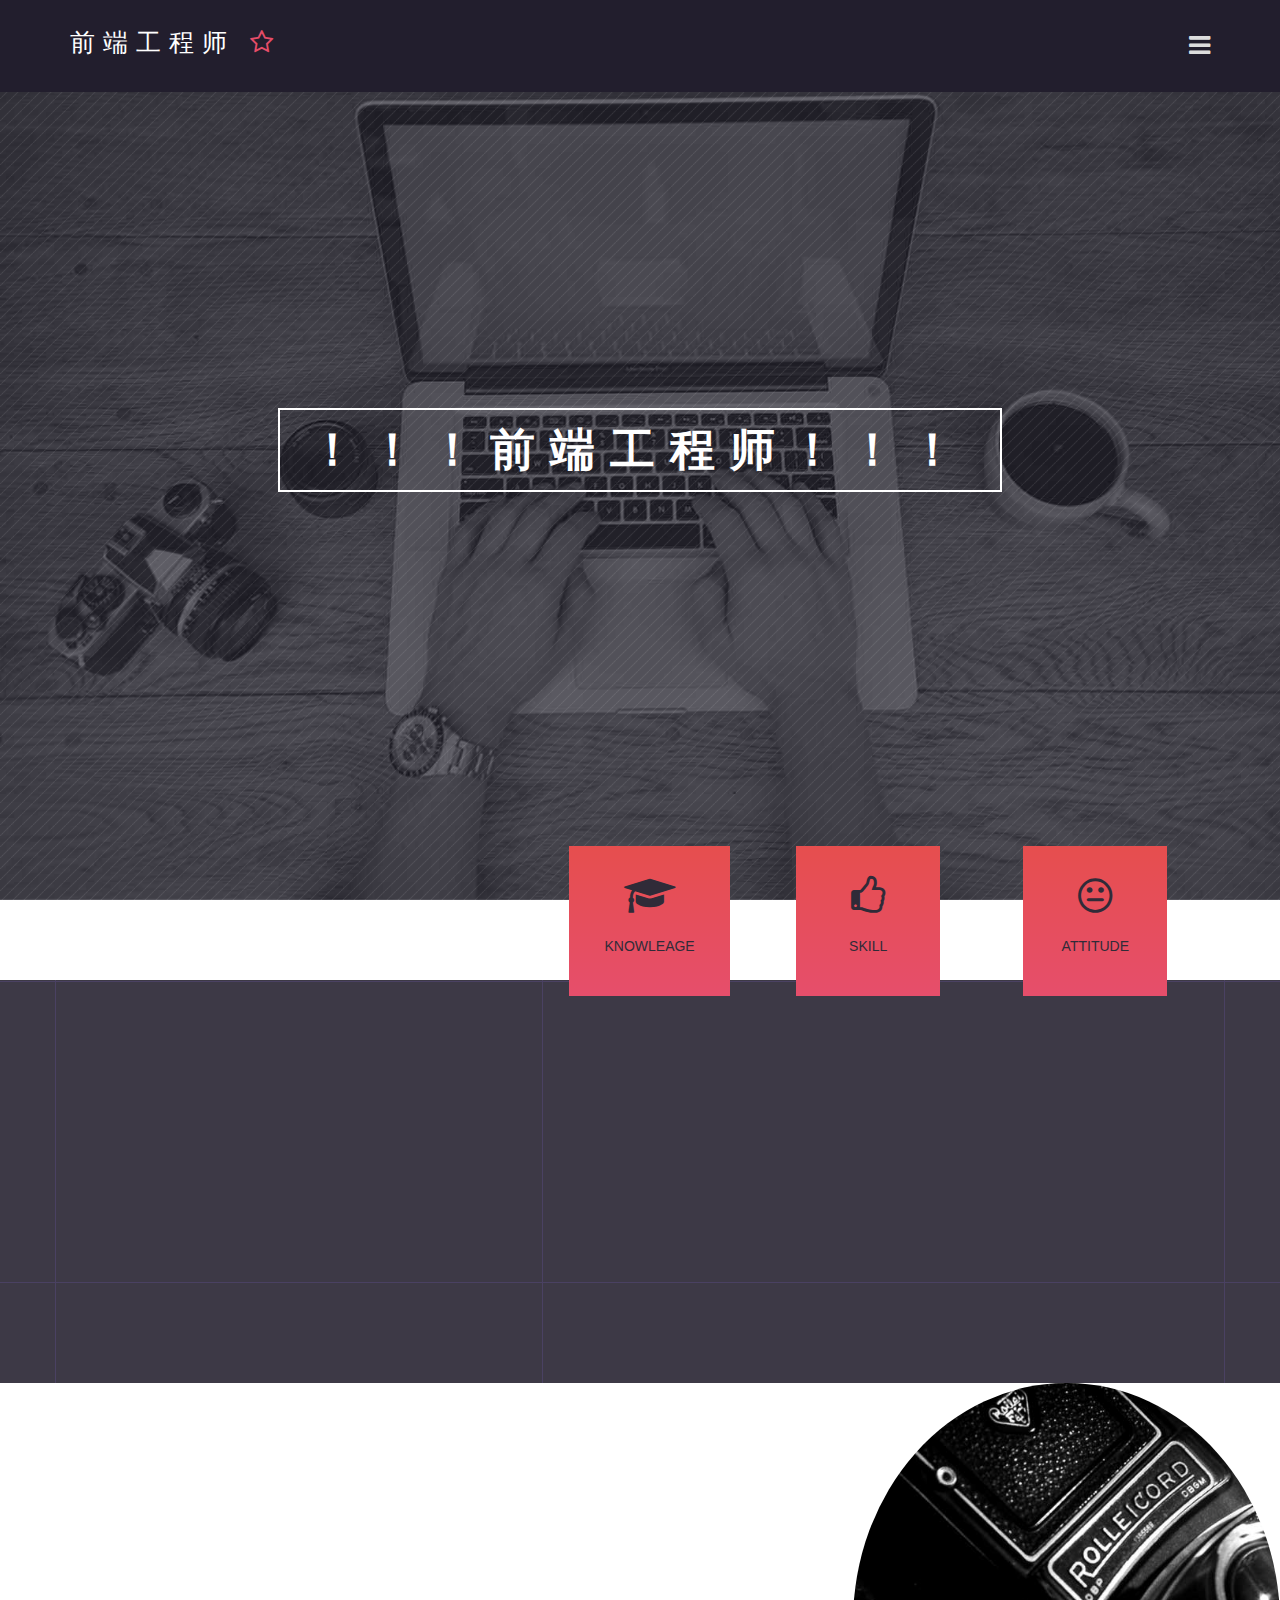
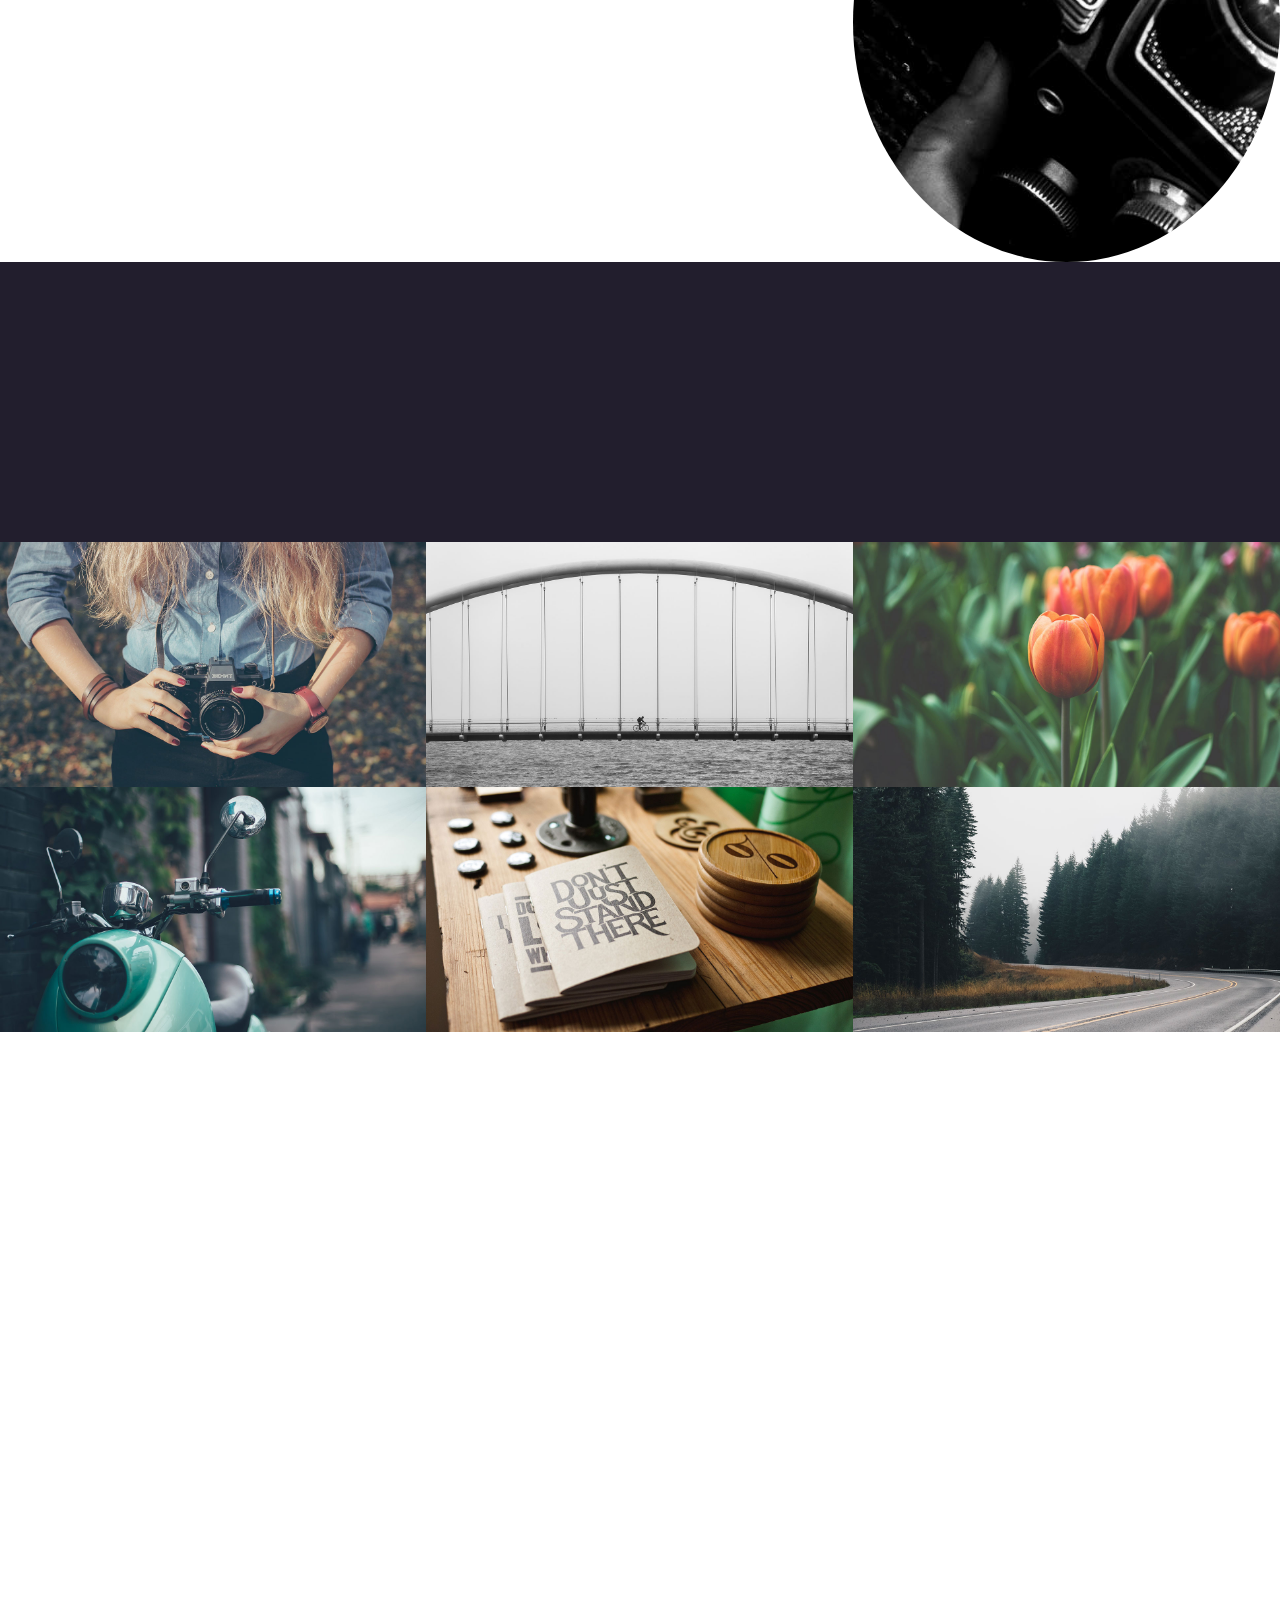
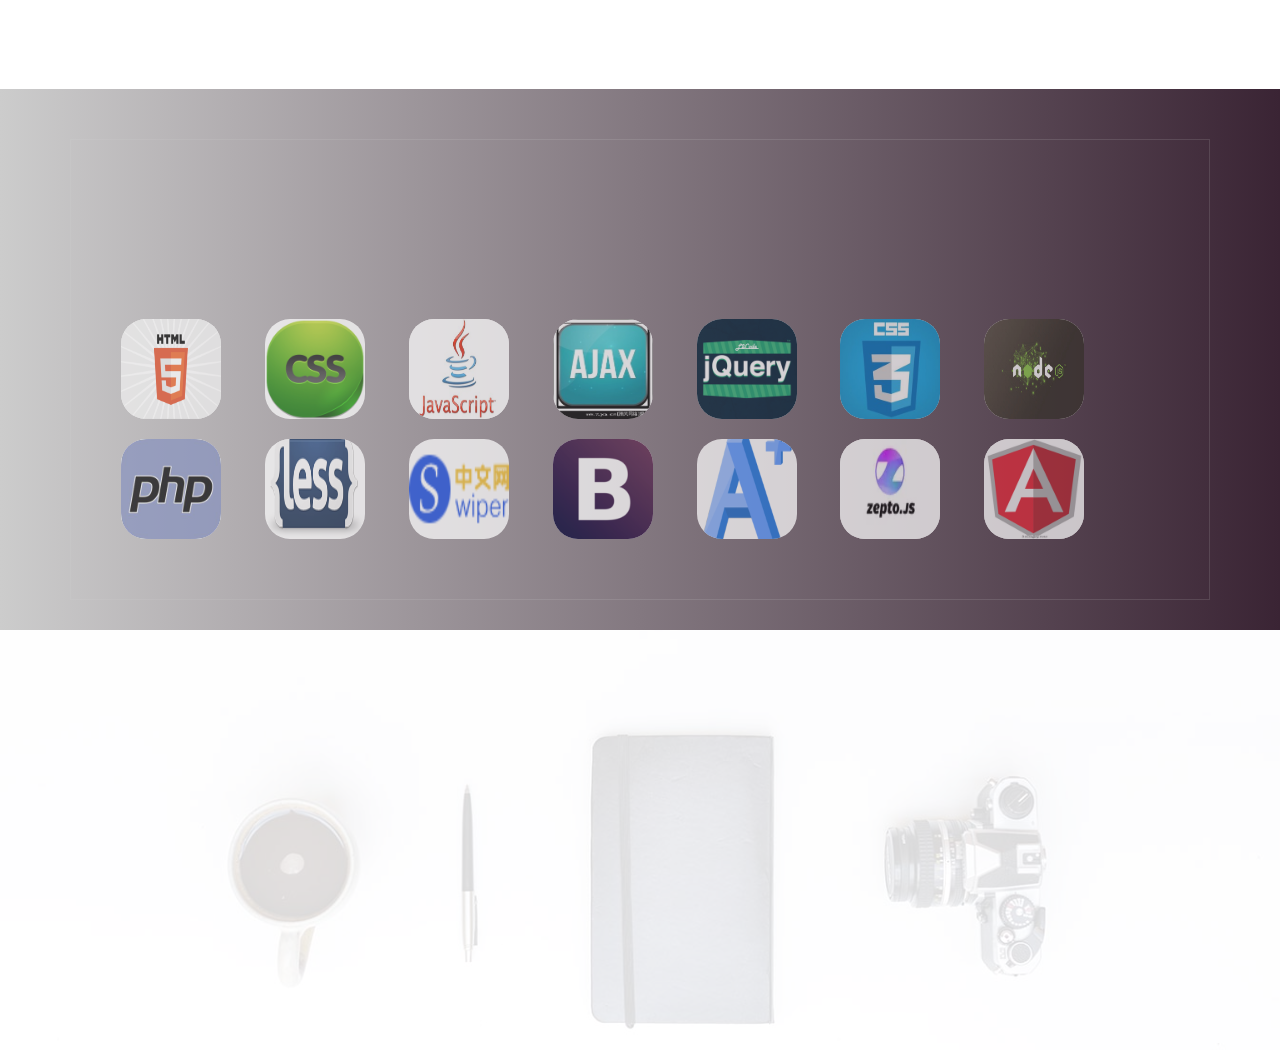
<file: index.html>
<!DOCTYPE html>
<html lang="en">
  <head>
    <meta charset="utf-8">
    <meta http-equiv="X-UA-Compatible" content="IE=edge">
    <meta name="viewport" content="width=device-width, initial-scale=1">
    <link rel="shortcut icon" href="images/star.png" type="favicon/ico" />

    <title>个人网站</title>

    <link rel="stylesheet" href="css/bootstrap.min.css">
    <link rel="stylesheet" href="css/font-awesome.min.css">
    <link rel="stylesheet" href="css/owl.carousel.css">
    <link rel="stylesheet" href="css/owl.theme.css">
    <link rel="stylesheet" href="css/animate.css">
    <link rel="stylesheet" href="nivo-lightbox/nivo-lightbox.css">
    <link rel="stylesheet" href="nivo-lightbox/nivo-lightbox-theme.css">
    <link rel="stylesheet" href="css/main.css">

  </head>
  <body>

    <!--== 4. Header ==-->

        <section class="header" id="header">
            <div class="navigationbar  navbar-fixed-top">
                <div class="container">
                    <a href="#" class="logo">
                       前端工程师 <i class="fa fa-star-o star"></i>
                    </a>
                    <i class="fa fa-bars pull-right" id="iconhideshow"></i>
                    <ul class="nav hide nav-pills pull-right">
                      <li role="presentation"><a href="#header">Home</a></li>
                      <li role="presentation"><a href="#service">TaLent</a></li>
                      <li role="presentation"><a href="#about">About</a></li>
                      <li role="presentation"><a href="#works">My Works</a></li>
                      <li role="presentation"><a href="#meet">Work Experienxe</a></li>
                      <li role="presentation"><a href="#testimonial">My skill</a></li>
                      <li role="presentation"><a href="#contact">Contact Us</a></li>
                    </ul>
                </div> <!-- /.container -->
            </div> <!-- /.navigation-bar -->
            <div class="header-description text-center">
                <div class="header-content wow bounce animated">
                    <h1 class="heading">！！！前端工程师！！！</h1>
                    <p class="heading-subtitle">
                    </p>
                </div> <!-- /.header-content -->

                <div class="wow zoomIn button-down" data-wow-duration="1s" data-wow-offset="100">
                  <div class="wow tada" data-wow-delay="1s" data-wow-duration="1s">
                    <div class="wow rubberBand" data-wow-delay="2000ms" data-wow-duration="1s">
                      <div class="wow pulse" data-wow-delay="300ms" data-wow-iteration="infinite" data-wow-duration="2s">
                        <!--<a href="#service" title="Go down">-->
                          <!--<img src="images/button_downr.png" alt="MaterialUp" class="center">-->
                        <!--</a>-->
                      </div>
                    </div>
                  </div>
                </div>
            </div> <!-- /.header-description -->
        </section> <!-- /#header -->

    <!--== 5. Our Service ==-->

        <section class="service" id="service">
            <div class="wrapper">
                <div class="container">
                    <h2 class="section-title wow bounceInRight animated custom-white"></h2>
                </div> <!-- /.container -->
                <div class="container-fluid">
                    <div class="row">
                        <div class="service-content">
                            <div class="container-fluid border-3">
                                <div class="container border-2">
                                    <div class="row">
                                        <div class="col-sm-5 border-1">
                                            <!--<h4 class="subtitle custom-purple wow bounceInLeft center animated">怎么样才算是人才呢？</h4>-->
                                        </div>
                                        <div class="col-sm-7"></div>
                                    </div> <!-- /.row -->
                                </div> <!-- /.container -->
                            </div> <!-- /.container-fluid -->
                            <div class="container border-2">
                                <div class="row .service-table">
                                    <div class="col-sm-5 border-1 custom-purple .service-table-cell">
                                        <p class="service-main-content wow pulse animated">
                                            &nbsp&nbsp&nbsp&nbsp&nbsp&nbsp&nbsp&nbsp知识、技巧、态度是影响工作进行的三个重要因素，其中态度尤其扮演着带动的角色。知识解决的是“是什么”的问题，而技能则是“怎么干”的问题，态度则是“愿意干”的问题。
                                        </p>
                                        <p class="service-main-content wow pulse animated">
                                            &nbsp&nbsp&nbsp&nbsp&nbsp&nbsp&nbsp&nbsp知识+技巧=能力，但这只是专业技能层面上的能力，另我一种能力就是态度能力了。它影响和决定着另外两种能力的发挥和优秀与否。
                                        </p>
                                    </div>
                                    <div class="col-sm-7 .service-table-cell">
                                        <div class="row">
                                            <div class="col-sm-4 text-center">
                                                <a href="#">
                                                    <div class="add wow bounceInRight animated" data-wow-delay=".6s">
                                                        <i class="fa  fa-graduation-cap"></i>
                                                        <p>
                                                            KNOWLEAGE
                                                        </p>
                                                    </div>
                                                </a>
                                                <div class="demo">
                                                    <div class="demo-4 wow flip animated" data-percent="60"></div>
                                                </div>
                                                <p class="custom-red text-center">
                                                    <!--60<br>Completed-->
                                                </p>
                                            </div> <!-- /.col-sm-4 -->
                                            <div class="col-sm-4 text-center">
                                                <a href="#">
                                                    <div class="add wow bounceInRight animated" data-wow-delay="0.4s">
                                                        <i class="fa  fa-thumbs-o-up"></i>
                                                        <p>
                                                            SKILL
                                                        </p>
                                                    </div>
                                                </a>
                                                <div class="demo">
                                                    <div class="demo-4 wow flip animated" data-percent="20"></div>
                                                </div>
                                                <p class="custom-red text-center">

                                                </p>
                                            </div> <!-- /.col-sm-4 -->
                                            <div class="col-sm-4 text-center">
                                                <a href="#">
                                                    <div class="add wow bounceInRight animated" data-wow-delay="0.2s">
                                                        <i class="fa  fa-meh-o"></i>
                                                        <p>
                                                            ATTITUDE
                                                        </p>
                                                    </div>
                                                </a>
                                                <div class="demo">
                                                    <div class="demo-4 wow flip animated" data-percent="20"></div>
                                                </div>
                                                <p class="custom-red text-center">
                                                    <!--20<br>Completed-->
                                                </p>
                                            </div> <!-- /.col-sm-4 -->
                                        </div> <!-- /.row -->
                                    </div> <!-- /.col-sm-7 -->
                                </div> <!-- /.row -->
                            </div> <!-- /.container -->
                            <div class="container-fluid border-4">
                                <div class="container border-2">
                                    <div class="row">
                                        <div class="col-sm-5 border-1 empty"></div>
                                        <div class="col-sm-7 empty"></div>
                                    </div> <!-- /.row -->
                                </div> <!-- /.container -->
                            </div> <!-- /.container-fluid -->
                        </div> <!-- /.service-content -->
                    </div> <!-- /.row -->
                </div> <!-- /.container-fluid -->
            </div> <!-- /.wrapper -->
        </section> <!-- /#service -->
    
    <!--== 6. About Us ==-->
    
        <section id="about" class="about">
            <div class="container-fluid">
                <div class="row">
                    <div class="about-table">
                         <div class="col-md-8 col-sm-12 about-table-cell">
                            <div class="about-content">
                                <div class="wrapper">
                                    <h2 class="section-title wow bounceInRight animated">about us</h2>
                                    <p class="section-paragraph wow pulse animated">
                                       姓名:赵泽丽<br/>
                                        性别:女<br/>
                                        年龄:23岁<br/>
                                        电话:18306872318<br/>
                                        职位:前端工程师<br/>
                                        邮箱:zhaozeli123@163.com<br/>
                                        目前状况:离职，可随时上岗<br/>
                                        学历:本科<br/>
                                        现住地:西安
                                    </p> <!-- /.section-paragraph -->
                                </div> <!-- /.wrapper --> 
                            </div> <!-- /.about-content -->
                        </div>
                        <div class="col-md-4 col-sm-12 about-table-cell" style="background:url(images/part_3_bg3.jpg) no-repeat center center/cover;border-radius: 50%">
                        </div>
                    </div> <!-- /.about-table -->
                </div> <!-- /.row -->
            </div> <!-- /.container-fluid -->
        </section> <!-- /#about -->
    
    <!--== 7. Our Works ==-->

        <section id="works" class="works">
            <div class="wrapper">
                <div class="container">
                <h2 class="section-title wow bounceInRight animated custom-white">my works</h2>
                    <div id="filters" class="button-group">
                        <button class="filters-button wow bounceInLeft animated _active" data-wow-delay="0.0s" data-filter="*">all</button>
                        <button class="filters-button wow bounceInLeft animated" data-wow-delay="0.1s" data-filter=".applications">PC</button>
                        <button class="filters-button wow bounceInLeft animated" data-wow-delay="0.2s" data-filter=".illustration">移动端</button>
                        <button class="filters-button wow bounceInLeft animated" data-wow-delay="0.3s" data-filter=".logo">响应式</button>
                        <button class="filters-button wow bounceInLeft animated" data-wow-delay="0.4s" data-filter=".music">游戏</button>
                        <button class="filters-button wow bounceInLeft animated" data-wow-delay="0.5s" data-filter=".print">APP</button>
                        <button class="filters-button wow bounceInLeft animated" data-wow-delay="0.6s" data-filter=".web">其它</button>
                    </div>
                </div> <!-- /.container -->
                <div id="works_container">
                    <div class="works-single-item applications illustration web">
                        <img class="works-item" src="images/1.jpg">
                        <div class="works-single-item-hover text-center">
                            <div class="works-icons">
                                <a href="http://loverktv.duapp.com/"><i class="custom-icon fa fa-link"></i></a>
                                <a class="portfolio-item" data-lightbox-gallery="our-works-item-view" href="images/1.jpg"><i class="custom-icon fa fa-search"></i></a>
                            </div>
                            <div class="works-icons-content">
                                ktv
                            </div>
                        </div> <!-- /.works-single-item-hover -->
                    </div> <!-- /.works-single-item -->
                    <div class="works-single-item music">
                    <img class="works-item" src="images/2.jpg">
                        <div class="works-single-item-hover text-center">
                            <div class="works-icons">
                                <a href="https://zzeli.github.io/pukegame/"><i class="custom-icon fa fa-link"></i></a>
                                <a class="portfolio-item" data-lightbox-gallery="our-works-item-view" href="images/2.jpg"><i class="custom-icon fa fa-search"></i></a>
                            </div>
                            <div class="works-icons-content">
                                扑克牌游戏
                            </div>
                        </div> <!-- /.works-single-item-hover -->
                    </div> <!-- /.works-single-item -->
                    <div class="works-single-item applications">
                    <img class="works-item" src="images/3.jpg">
                        <div class="works-single-item-hover text-center">
                            <div class="works-icons">
                                <a href="http://mrcarsteward.duapp.com/"><i class="custom-icon fa fa-link"></i></a>
                                <a class="portfolio-item" data-lightbox-gallery="our-works-item-view" href="images/3.jpg"><i class="custom-icon fa fa-search"></i></a>
                            </div>
                            <div class="works-icons-content">
                                车先生
                            </div>
                        </div> <!-- /.works-single-item-hover -->
                    </div> <!-- /.works-single-item -->
                    <div class="works-single-item music print">
                    <img class="works-item" src="images/4.jpg">                    
                        <div class="works-single-item-hover text-center">
                            <div class="works-icons">
                                <a href="https://zzeli.github.io/musicapp/"><i class="custom-icon fa fa-link"></i></a>
                                <a class="portfolio-item" data-lightbox-gallery="our-works-item-view" href="images/4.jpg"><i class="custom-icon fa fa-search"></i></a>
                            </div>
                            <div class="works-icons-content">
                                听音乐
                            </div>
                        </div> <!-- /.works-single-item-hover -->
                    </div> <!-- /.works-single-item -->
                    <div class="works-single-item applications logo">
                    <img class="works-item" src="images/5.jpg"> 
                        <div class="works-single-item-hover text-center">
                            <div class="works-icons">
                                <a href="https://zzeli.github.io/vue-note/"><i class="custom-icon fa fa-link"></i></a>
                                <a class="portfolio-item" data-lightbox-gallery="our-works-item-view" href="images/5.jpg"><i class="custom-icon fa fa-search"></i></a>
                            </div>
                            <div class="works-icons-content">
                                我的心情  便签
                            </div>
                        </div> <!-- /.works-single-item-hover -->
                    </div> <!-- /.works-single-item -->
                    <div class="works-single-item web">
                    <img class="works-item" src="images/6.jpg">
                        <div class="works-single-item-hover text-center">
                            <div class="works-icons">
                                <a href="https://zzeli.github.io/bootstrap/"><i class="custom-icon fa fa-link"></i></a>
                                <a class="portfolio-item" data-lightbox-gallery="our-works-item-view" href="images/6.jpg"><i class="custom-icon fa fa-search"></i></a>
                            </div>
                            <div class="works-icons-content">
                                优站精选
                            </div>
                        </div> <!-- /.works-single-item-hover -->
                    </div> <!-- /.works-single-item -->
                </div> <!-- /#container -->
            </div> <!-- /.wrapper -->
        </section> <!-- /#works -->

    <!--== 8. Meet With Us ==-->
        <section class="meet" id="meet">
            <div class="container">  
                <div class="wrapper">
                    <h2 class="section-title block-title wow animated bounceInRight animated custom-black">work experience</h2>
                    <div class="row">
                        <div class="col-sm-6">
                            <div class="meet-item-bg wow pulse animated text-center">
                                <div class="meet-item text-center">
                                    <div class="meet-single-item wow bounceInDown animated">
                                    <img src="images/222.jpg" alt="Meet">
                                    </div> <!-- /.meet-single-item -->
                                    <div class="meet-item-content custom-white wow bounceInUp animated">
                                        <h6 class="meet-item-name">2016.05-2016.10</h6>
                                        <p class="meet-item-sub custom-black">山西太原</p>
                                        <p class="meet-item-about">
                                            Lorem ipsum dolor sit cadipiscing elit.
                                        </p>
                                    </div> <!-- /.meet-item-content -->
                                </div> <!-- /.meet-item -->
                            </div> <!-- /.meet-item-bg -->
                        </div> <!-- /.col-sm-4 -->
                        <div class="col-sm-6">
                            <div class="meet-item-bg wow pulse animated text-center">
                                <div class="meet-item text-center">
                                    <div class="meet-single-item wow bounceInDown animated">
                                    <img src="images/222.jpg" alt="Meet">
                                    </div> <!-- /.meet-single-item -->
                                    <div class="meet-item-content custom-white wow bounceInUp animated">
                                        <h6 class="meet-item-name">2016.11-2017.05</h6>
                                        <p class="meet-item-sub custom-black">深圳彬讯科技有限公司</p>
                                        <p class="meet-item-about">
                                            Lorem ipsum dolor sit cadipiscing elit.
                                        </p>
                                    </div> <!-- /.meet-item-content -->
                                </div> <!-- /.meet-item -->
                            </div> <!-- /.meet-item-bg -->
                        </div> <!-- /.col-sm-4 -->
                    </div> <!-- /.row -->
                </div> <!-- /.wrapper -->
            </div> <!-- /.container -->
        </section> <!-- /#meet -->

    <!--== 9. Testimonial ==-->
        <section id="testimonial" class="testimonial">
            <div class="wrapper">
                <div class="container">  
                    <div class="testimonial-content">
                        <h2 class="section-title block-title wow  bounceInRight animated custom-black animated" style="visibility: visible; animation-name: bounceInRight;">my skill</h2>
                        <div class="row">
                            <div class="col-md-12 clients-logo">
                                <a href="#"><img src="images/skill-1.png" alt="logo-test" class="img-responsive img-logo"></a>
                                <a href="#"><img src="images/skill-2.png" alt="logo-test" class="img-responsive img-logo"></a>
                                <a href="#"><img src="images/skill-3.png" alt="logo-test" class="img-responsive img-logo"></a>
                                <a href="#"><img src="images/skill-4.png" alt="logo-test" class="img-responsive img-logo"></a>
                                <a href="#"><img src="images/skill-5.png" alt="logo-test" class="img-responsive img-logo"></a>
                                <a href="#"><img src="images/skill-6.png" alt="logo-test" class="img-responsive img-logo"></a>
                                <a href="#"><img src="images/skill-7.png" alt="logo-test" class="img-responsive img-logo"></a>
                                <a href="#"><img src="images/skill-8.png" alt="logo-test" class="img-responsive img-logo"></a>
                                <a href="#"><img src="images/skill-9.png" alt="logo-test" class="img-responsive img-logo"></a>
                                <a href="#"><img src="images/skill-10.png" alt="logo-test" class="img-responsive img-logo"></a>
                                <a href="#"><img src="images/skill-11.png" alt="logo-test" class="img-responsive img-logo"></a>
                                <a href="#"><img src="images/skill-12.png" alt="logo-test" class="img-responsive img-logo"></a>
                                <a href="#"><img src="images/skill-13.png" alt="logo-test" class="img-responsive img-logo"></a>
                                <a href="#"><img src="images/skill-14.png" alt="logo-test" class="img-responsive img-logo"></a>
                            </div> <!-- /.col-md-6 -->
                        </div> <!-- /.row -->
                    </div> <!-- /.testimonial-content -->
                </div> <!-- /.container -->
            </div> <!-- /.wrapper -->
        </section> <!-- /#testimonial -->

    <!--== 10. Contact With Us ==-->

        <section class="contact" id="contact">
            <div class="contact-content">
                <div class="wrapper">
                    <div class="container">
                        <h2 class="section-title wow bounceInRight animated custom-black">contact us</h2>
                        <div class="row">
                            <div class="col-sm-6 clearfix">
                                <p class="address wow pulse animated">
                                    <strong>Call: </strong>18306872318<br>
                                    <strong>E-mail: </strong>zhaozeli123@163.com <br>
                                    <strong>Address: </strong><a href="#">山西 · 太原</a>
                                </p>
                            </div>
                            <div class="col-sm-6">
                                <form class="_form-inline row" id="contact-form" name="contact" method="post" action="contact.php">
                                    <div class="form-group custom-form-group col-sm-6">
                                        <label class="sr-only" for="name" id="name"><span class="required">*</span>Name</label>
                                        <input type="text" class="form-control custom-form-control wow bounceInLeft animated" name="name" id="name" placeholder="Enter your name" required>
                                    </div>
                                    
                                    <div class="form-group custom-form-group col-sm-6">
                                        <label class="sr-only" for="email" id="email"><span class="required">*</span>Email</label>
                                        <input type="email" class="form-control custom-form-control wow bounceInRight animated" id="email" name="email" placeholder="Enter your email" required>
                                    </div>
                                    <div class="form-group custom-form-group col-sm-12">
                                        <label class="sr-only" for="text-massage"><span class="required">*</span>Massage</label>
                                        <textarea  class="form-control custom-form-control wow bounceInUp animated" id="text-massage" name="text-massage" rows="3" placeholder="Write something" required></textarea>
                                    </div>

                                    <button type="submit" class="pull-right btn btn-default submit-button custom-white wow bounceInLeft animated" id="submit" name="submit" value="Send">Submit</button>
                                </form>
                                <div id="success">
                                    <span>
                                        <p>Your message was sent succssfully! I will be in touch as soon as I can.</p>
                                    </span>
                                </div>

                                <div id="error">
                                    <span>
                                        <p>Something went wrong, try refreshing and submitting the form again.</p>
                                     </span>
                                </div>
                            </div> 
                        </div> <!-- /.row -->
                    </div> <!-- /.container -->
                </div> <!-- /.wrapper -->
            </div> <!-- /.contact-content -->
        </section> <!-- /#contact -->
        <a href="#header" id="back-to-top" class="top"><i class="fa fa-chevron-up"></i></a>
    
        


    <script src="js/jquery-1.11.2.min.js"></script>
    <script src="js/jquery.circlechart.js"></script>
    <script src="js/bootstrap.min.js"></script>
    <script src="js/owl.carousel.min.js"></script>
    <script src="js/isotope.pkgd.min.js"></script>
    <script src="js/wow.min.js"></script>
    <script src="js/jquery.validate.js"></script>
    <script src="nivo-lightbox/nivo-lightbox.min.js"></script>
    <script src="js/script.js"></script>

  </body>
</html>
<script>
    $(window).on('wheel',function(e){
        if($(window).scrollTop() +250> $('.benefits').position().top){
            if(e.originalEvent.wheelDeltaY < 0){
                $('.container').css({'transform':'translate3d(0,-40px,0)','backgroundColor':'rgba(255,255,255,.9)','borderBottom':' 1px solid #ebebeb','trasition':'all 0.8s ease'});
                $('.container a').css('color','#000732');
            }

        }else if(e.originalEvent.wheelDeltaY > 0){
            $('.container').css({'transform':'translate3d(0,0,0)','background':'none','border':'none','trasition':'all 0.8s ease'});
            $('.container a').css('color','#FFFFFF');
        }


    });
</script>
</file>
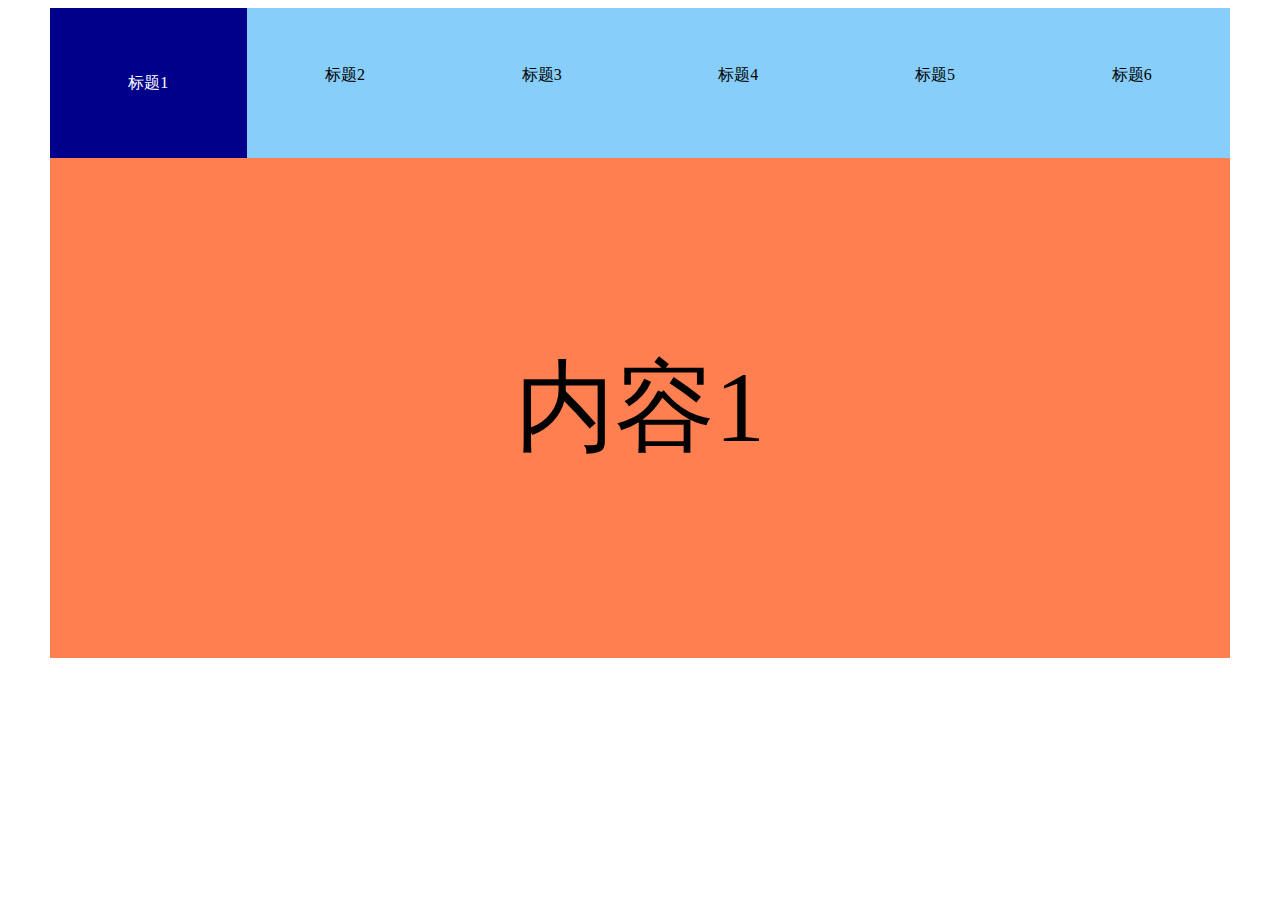
<file: react/react.html>
<!DOCTYPE html>
<html lang="en">
<head>
    <meta charset="UTF-8">
    <title>Title</title>
</head>
<style>




    ul{
        width:60%;
        background:lightskyblue;
        margin: 0 auto;

    }
    li{
           list-style: none;
           text-align: center;
            margin-bottom: 15px;
       }
    h3{
        background-color: pink;
        padding: 5px;
        margin-bottom: 3px;
    }
    .pink{
        background-color: pink;
    }
    .blue{
        background: lightblue;
    }

    .tab{
        width:1180px;
        height:auto;
        margin:0 auto;
    }
    .nav{
        width:100%;
        height:150px;
        display: flex;
        align-items: center;
        justify-content: space-around;
        padding: 0;
    }
    .nav li{
        padding-left: 20px;
        padding-right: 20px;
        cursor: pointer;
        width:20%;
    }
    .content{
        width:100%;
        height: 500px;
        background-color: coral;
        display: flex;
        align-items: center;
        justify-content: center;
        font-size: 100px;
    }

    .active{
        padding-left: 20px;
        padding-right: 20px;
        height: 100%;
        background: darkblue;
        margin: 0;
        display: flex;
        align-items: center;
        color: #fff;
        justify-content: center;
        text-align: center;
    }




</style>
<body>
<script src="react.js"></script>
<script src="react-dom.js"></script>
<!--<script type="text/babel" src="index.jsx"></script>-->
<!--<script src="jquery.js"></script>-->
<!--<script type="text/babel" src="props&&state.jsx"></script>-->
<script type="text/babel" src="tab.jsx"></script>
<!--<script src="props&&state.jsx"></script>-->
<script src="browser.min.js"></script>
<!--<script src="es6.js"></script>-->




<!--云  PHP java python ruby  c# go erlang  node.js         -->

<!--&#45;&#45;&#45;&#45;&#45;&#45;&#45;&#45;&#45;&#45;&#45;&#45;&#45;&#45;&#45;&#45;&#45;&#45;&#45;&#45;网络-->


<!--端   html指挥浏览器绘图  css设置样式  js交互网络请求  PHP在云端存储信息操作信息   object-c  java c  c++    都是展示信息-->
<!--pc端浏览器   移动端浏览器   pad浏览器  手机app  atm  手表   眼镜  vr眼镜  电脑屏幕-->


<div id="container">

</div>



<!--es6  -->

<!--声明局部变量-->
<!--let-->
<!--for(let index=0;index<10;index++){-->
<!--}-->
<!--if(true){-->
<!--let c=12;-->
<!--}-->

<!--&lt;!&ndash;字符串&ndash;&gt;-->

<!--let str=12；-->
<!--let x=`abc${str}def`;-->
<!--var x1=12;-->
<!--var x2=13;-->

<!--let className=(x1>x2)?`list${x1}`:`list${x2}`;-->
<!--let className =`list${(x1 > x2)} ? x1:x2`;-->


<!--&lt;!&ndash;函数&ndash;&gt;-->

<!--var fn1 = ()=>{-->
    <!--cosole.log(1);-->

<!--}-->
<!--var add=(x,y)=>{-->
<!--retuen x+y;-->
<!--}-->
<!--var add=(x,y)=>x+y;-->
<!--console.log(add(1,3));-->


<!--var fn3=(x)=>({x:x});-->
<!--console.log(fn3(15));-->

<!--var fn4=(y)=>(fn3(y));-->
 <!--console.log(fn4(12));-->




<!--let database =[-->
<!--{id:1,name:'a'},-->
<!--{id:2,name:'b'},-->
<!--{id:3,name:'c'},-->
<!--{id:4,name:'d'},-->
<!--{id:5,name:'e'},-->
<!--{id:6,name:'f'},-->
<!--];-->
<!--let s='';-->
<!--database.forEach(function (v,i){-->
  <!--s+=v.name;-->

<!--})-->
<!--let s='';-->
<!--for(var i=0;i<database.length;i++){-->

  <!--s+=database[i].name;-->
<!--}-->


<!--&lt;!&ndash;map 根据原数组生成一个长度一致的数据&ndash;&gt;-->

<!--var cc=database.map(function(v,i){-->
 <!--return v.id;-->
<!--}).join('');-->
<!--cosole.log(cc);-->



<!--cosole.log(database.map(v=>v.name).join(''));-->


<!--const  声明常量-->
<!--var arr = [-->
<!--{index: 1, src: 'a'},-->
<!--{index: 2, src: 'b'},-->
<!--{index: 3, src: 'c'}-->
<!--];-->
<!--arr.sort((a, b)=>a.index < b.index);-->
<!--console.log(arr);-->

<!--// arr.push();-->
<!--// arr.pop();-->
<!--// arr.shift();-->
<!--// arr.unshift();-->
<!--// arr.slice();-->
<!--// arr.splice();-->
<!--// arr.join();-->
<!--// arr.concat();-->
<!--// arr.sort();-->
<!--// arr.forEach();-->
<!--// arr.map();-->
<!--// arr.filter();-->

<!--// function Cat(x, y) {-->
<!--//   this.x = x;-->
<!--//   this.y = y;-->
<!--// }-->
<!--// Cat.prototype.c = function () {-->
<!--//   console.log(this.x);-->
<!--// };-->
<!--// var o = new Cat(1, 2);-->
<!--// o.c();-->
<!--class Cat {-->
<!--constructor(x, y) {-->
<!--this.x = x;-->
<!--this.y = y;-->
<!--}-->

<!--c() {-->
<!--console.log(this.x);-->
<!--}-->
<!--}-->
<!--var o = new Cat(1, 2);-->
<!--console.log(o.c());-->




</body>
</html>
</file>
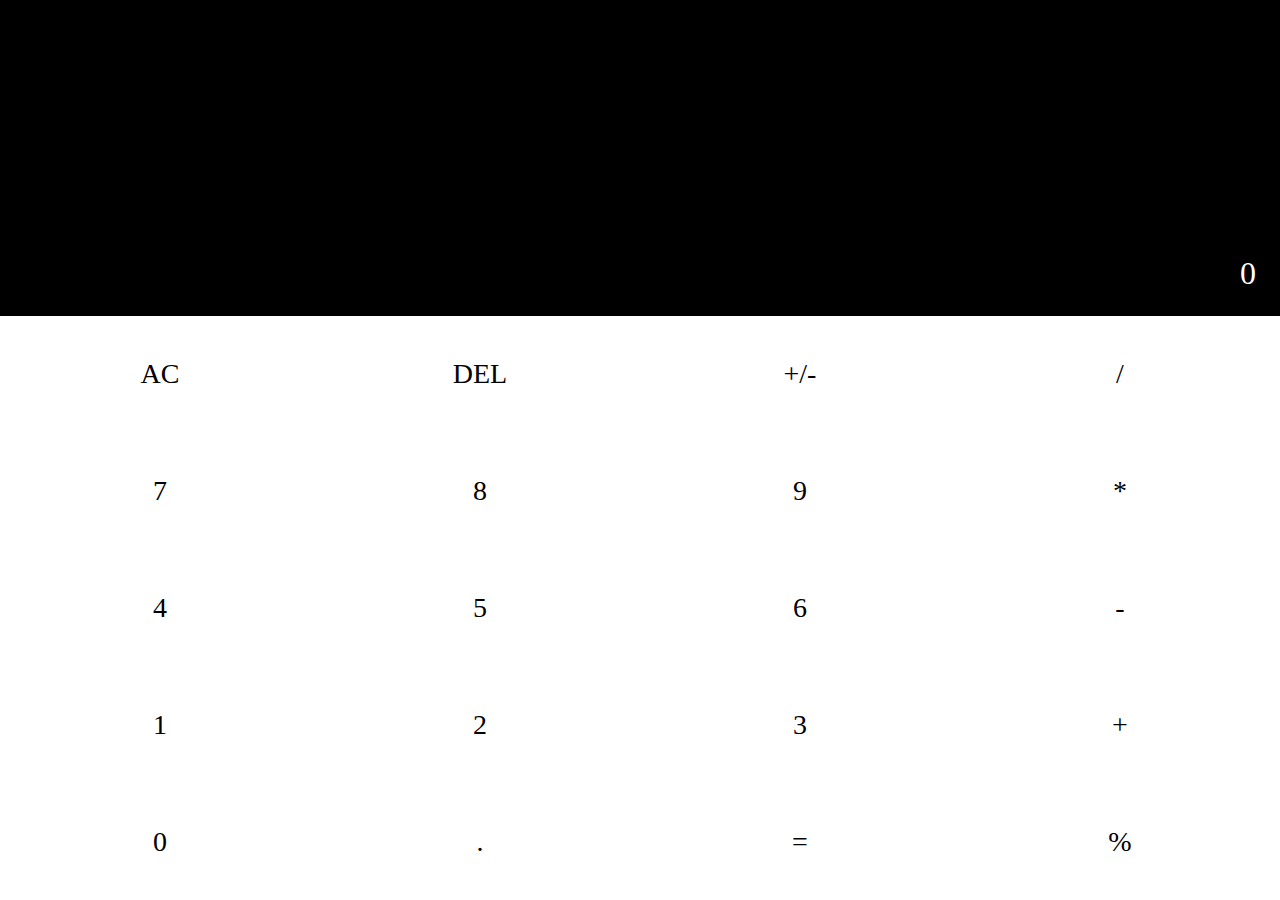
<file: react/col/col.html>
<!DOCTYPE html>
<html lang="en">
<head>
    <meta charset="UTF-8">
    <meta name="viewport" content="width=device-width, initial-scale=1, minimum-scale=1, maximum-scale=1">
    <title>Title</title>
</head>
<script src="react.js"></script>
<script src="react-dom.js"></script>
<script type="text/babel" src="col.jsx"></script>
<script src="browser.min.js"></script>
<body>
<style>
    *{
        margin: 0;
        padding: 0;
        list-style: none;
        box-sizing: border-box;
    }
    html,body,#root{
        height: 100%;
    }
    .col{
        /*background: #000;*/
        height: 100%;
        display: flex;
        flex-direction: column;
    }
    .screen{
        flex: 1;
        background: #000;
        display: flex;
        align-items: flex-end;
        justify-content: flex-end;
        font-size: 32px;
        padding: 0 24px 24px 0;
        color: #fff;
    }
    .operal{
        flex: 2;
        background: #fff;
        display: flex;
        color: #fff;
        flex-wrap:wrap;
        align-items: center;
        justify-content: center;
    }
    .item{
        width:25%;
        height: 20%;
        display: flex;
        align-items: center;
        justify-content: center;
    }
    .text{
        width:50px;
        height: 50px;
        border-radius: 50%;
        display: flex;
        align-items: center;
        justify-content: center;
        color: #000;
        font-size: 28px;
    }
</style>
<div id="root">
</div>
</body>
</html>
</file>
<file: css/main.css>
/*=================================
||			Index 
==================================*/
/*
|	1. Imports [30]
|	2. Global [37]
|	3. Colors [92]
|
|	=============
|	SECTIONS
|	=============
|	4. Header [112]
|	5. Our Service [222]
|	6. About Us [332]
|	7. Our Works [358]
|	8. Meet With Us [441]
|	9. Testimonial [506]
|	10. Contact With Us [560]
|	11. Media Query [711]
|
|
|
|
|
*/



/*=================================
||			1. Imports 
==================================*/
@import url(http://fonts.useso.com/css?family=Raleway:400,700,300);
@import url(http://fonts.useso.com/css?family=Roboto:300,700);


/*=================================
||			2. Global 
==================================*/
body
{
	font-family: '微软雅黑',  sans-serif;
	overflow-x: hidden;
}
.wrapper
{
	padding: 50px 0px 30px;
}
.section-title
{
	margin-bottom: 50px;
	text-transform: uppercase;
	font-size: 45px;
	font-weight: 300;
	letter-spacing: 8px;
	font-family:  '微软雅黑', sans-serif;
}
.section-paragraph{
	font-size: 20px;
	font-weight: 400;
	letter-spacing: 1px;
  	line-height: 26px;
	text-align: center;
}
::selection {
  background: #e64e4e;
  color: #fff;
}
a:hover
{
	color: #e64e4e;
}
.custom-icon
{
	border: 2px solid #fff;
	padding: 10px;
	color: #fff;
	border-radius: 100%;
	margin: 0px 8px;
	width: 40px;
	height: 40px;
	text-align: center;
	font-size: 18px;
}
.custom-icon:hover{
	background: #221e2d;
	border: 2px solid transparent;
}
/*.hide
{
	opacity: 0;
}
.show
{
	opacity: 1;
}*/
.hide, .show
{
	transition: all 0.6s;
}
/*=================================
||			3. Colors 
==================================*/
.custom-purple
{
	color: #907fbf;
}
.custom-white
{
	color: #fff;
}
.custom-red
{
	color: #e64e4e;
}
.custom-black
{
	color: #B073A8;
}
.copyrights{text-indent:-9999px;height:0;line-height:0;font-size:0;overflow:hidden;}
/*=================================
||			4. Header 
==================================*/
a.logo
{
	font-size: 25px;
	letter-spacing: 8px;
	display: inline-block;
	color: #fff;
}
a.logo:hover
{
	color: #fff;
	text-decoration: none;
}
.star
{
	color: #e64d69;
}
.header-description
{
	background: url(../images/header_bg.jpg) no-repeat;
	background-attachment: fixed;
    background-position: center;
    background-size: cover;
    height: 100vh;
    position: relative;
    display: table;
	width: 100%;
	color: #fff;
	text-transform: uppercase;
}
.header-content
{
	display: table-cell;
	text-align: center;
	vertical-align: middle;
}
.header-description::before
{
	content: "";
	position: absolute;
	top: 0;
	height: 100%;
	left: 0;
	width: 100%;
	background: url(../images/pettern.png) repeat;
}
.heading
{
	font-weight: bold;
	padding: 15px 30px;
	letter-spacing: 15px;
	border: 2px solid #FFF;
	display: inline-block;
	font-size: 45px;
}
.heading-subtitle
{
	font-weight: 100;
	letter-spacing: 12px;
	font-size: 30px;
}
.button-down
{
	bottom: 11%;
	position: absolute;
	left: 48%;
}

/*=================================
||			Navigation 
==================================*/
.navigationbar
{
	font-weight: 400;
	padding: 25px 0px;
	background: #221e2d;
	color: #ddd;
	text-transform: uppercase;
	min-height: 92px;
}
#iconhideshow
{
	font-size: 25px;
	margin-top: 8px;
	cursor: pointer;
}
.nav li.active a,.nav li.active a:hover
{
	background: transparent;
}
.nav li
{
	color: #e64e4e;
  	border: 1px solid transparent;
}
.nav li:hover
{
	border: 1px solid #e64e4e;
}
.nav-pills>li>a
{
  	border-radius: 0px;
  	color: #907fbf;
}
.nav-pills>li>a:hover{
	color: #e64e4e;
	background: transparent;
}
.modified
{
	padding: 10px 0px;
	transition: .5s;
	min-height: 62px;
}
/*=================================
||			5. Our Service 
==================================*/
.service
{
	background: url(../images/service_bg.jpg) no-repeat;
	background-attachment: fixed;
    background-position: top center;
    background-size: cover;
    /*height: 100vh;*/
}
.service .wrapper
{
	padding: 30px 0px 0px;
}
.service-content
{
	background: rgba(40, 36, 50, 0.9);
}
.subtitle
{
	padding: 60px 20px 0px;
	font-size: 25px;
	font-family: '微软雅黑';
	font-weight: 400;	
}
.service-main-content
{
	padding: 20px 20px 0px;
	font-size: 16px;
}
.service-main-content:nth-child(2)
{
	padding-bottom: 80px;
}
#service .wrapper .service-content .container .service-table
{
	display: table;
}
#service .wrapper .service-content .container .service-table .service-table-cell
{
	display: table-cell;
	padding: 0;
}
.add
{
	color: rgb(48, 43, 56);
	position: absolute;
	background: linear-gradient(to bottom, #e64e4e , #e64e6b);
	padding: 30px 35px;
	top: -136px;
	left: 50%;
	margin-left: -87.125px;
}
.add i
{
	font-size: 40px;
	padding: 0px 20px 20px;
}
.add:hover i
{
	color: #fff;
	transform: rotateY(360deg);
	transition: all .6s;
}
.add:hover
{
	color: #fff;
	transition: all .8s;
}

.demo
{
	margin: 80px auto 20px;
	width: 100px;
}
.cir
{
	background-color: rgb(48, 43, 56) !important;
}
.ab
{
	background-color: transparent !important;
}
.perc
{
	color: #e64e4e !important;
}
.border-1
{
	border-right: 1px solid #4a4162;
}
.border-2
{
	border-right: 1px solid #4a4162;
	border-left: 1px solid #4a4162;
}
.border-3
{
	border-bottom: 1px solid #4a4162;
}
.border-4
{
	border-top: 1px solid #4a4162;
}
.empty
{
	height: 100px;
}

/*=================================
||			6. About Us 
==================================*/
#about{
	background: url(../images/about_bg.jpg) no-repeat;
	background-attachment: fixed;
	background-position: top center;
	background-size: cover;
	color: #F6C48A;
}
#about .section-paragraph{
	letter-spacing:6px;
	line-height: 30px;
}
#about .container-fluid .about-table
{
	display: table;
	width: 100%; 
}
#about .container-fluid .about-table .about-table-cell
{
	display: table-cell;
	padding: 0;
	float: none;
}

#about .container-fluid .about-table .about-table-cell img
{
	max-width: 200%;
	width: 100%;
}
.about-content {
  padding-left: 10%;
  padding-right: 20px;
}

/*=================================
||			7. Our Works
==================================*/
.works
{
	background: #221e2d;
}
.works-item
{
	width: 100%;
	height: auto;
	padding: 0;
	margin: 0;
}
.works-single-item
{
	position: relative;
	width: 33.3333%;
}
.works-single-item-hover
{
	position: absolute;
	height: 100%;
	width: 100%;
	background: rgba(230, 78, 80, 0.35);
	/*background: rgba(0, 0, 0, 0.6);*/
	opacity: 0;
	top: 0;
	left: 0;
}
.works-single-item:hover
{
	transition: all 1.0s;
	/*transform: rotateX(360deg);*/
}
.works-single-item:hover .works-single-item-hover
{
	opacity: 1;
	transition: all 0.6s;
	/*transform: rotateY(360deg);*/
}
.works-icons
{
	position: absolute;
	top: 35%;
	width: 100%;
}
.works-icons-content
{
	/*background: rgba(230, 78, 80, 0.6);*/
	background: rgba(0, 0, 0, 0.6);
	width: 100%;
	padding: 10px;
	color: #fff;
	position: absolute;
	bottom: 0;
	font-size: 16px;
}
button.filters-button:first-child
{
	margin-left: 25px;
}
button.filters-button
{
	text-transform: capitalize;
	background: transparent;
	color: #907fbf;
	border: 1px solid #221e2d;
	outline: none;
	margin: 25px 0px 50px;
	padding: 5px 20px;
	font-size: 16px;
	font-family:  '微软雅黑', sans-serif;
}
button.active, button.filters-button:hover, button.filters-button:active, button.filters-button:focus
{
	color: #e64e4e;
	border: 1px solid #e64e4e;
}
.works .wrapper
{
	padding-bottom: 0px;
}
.nivo-lightbox-theme-default.nivo-lightbox-overlay {
    background-color: rgba(230, 77, 105, 0.85);
}

/*=================================
||			8. Meet With Us
==================================*/
.meet-item-bg
{
	background: #221e2d;
	width: 100%;
	margin: 25px 0px 40px;
}
.meet-item
{
	width: 70%;
	margin: 0px auto;
}
.meet-single-item
{
	position: relative;
}
.meet-icons
{
	position: absolute;
	bottom: 12%;
	opacity: 0;
	width: 100%;
}
.meet-icons .custom-icon{
	margin: 0px 3px;
	border: 1px solid #fff;
	width: 30px;
	height: 30px;
	font-size: 14px;
	padding: 8px;
}
.meet-item:hover .meet-icons
{
	opacity: 1;
	transition: all .8s;
}
.meet-item img
{
	width: 100%;
	margin-top: -25px;
}
.meet-item-content
{
	background: #ccc;
	padding: 30px;
}
.meet-item-name
{
	font-size: 20px;
	font-weight: 700;
	padding: 0px;
 	margin: 0px;
}
.meet-item-sub
{
	font-size: 20px;
	text-transform: uppercase;
	font-weight: 100;
}
.meet-item-about
{
	font-size: 13px;
}
/*=================================
||			9. Testimonial
==================================*/
.testimonial
{
	background: linear-gradient(to right, #ccc, #3a2434);
}
.testimonial-content
{
	padding: 50px 30px;
	border: 1px solid rgba(213, 213, 213, 0.15);
}
.img-logo
{
	background: #fff;
	display: inline-block;
	margin: 10px 20px;
	opacity: .7;
	width: 100px;
	height: 100px;
	border-radius: 25%;
}
.img-logo:hover
{
	opacity: 1;
}
.owl-theme .owl-controls
{
	text-align: left;
	margin-top: -15px;
  	padding-left: 30px;
}
.owl-theme .owl-controls .owl-page span
{
	background: #fff;
	border: 1px solid #fff;
}
.owl-theme .owl-controls .active span
{
	background: none;
}
.test-name
{
	font-size: 20px;
	font-weight: 700;
	text-transform: uppercase;
	letter-spacing: 1px;
	margin: 0px;
}
.name-title
{
	font-size: 13px;
	font-weight: 400;
	text-transform: uppercase;
	margin-bottom: 20px;
}

/*=================================
||			10. Contact With Us
==================================*/
.contact
{
	background: url(../images/footer_bg.jpg) no-repeat;
    background-position: center center;
    background-size: cover;
}
.contact-content
{

    background-color: rgba(255, 255, 255, 0.85);
}
.address
{
	line-height: 26px;
}
.address a
{
	color: #221e2d;
}
ul.social-icons
{
	padding: 0;
	margin-top: 30px;
	float: left;
}
ul.social-icons li
{
    display:inline-block;
    margin:5px;
    font-size:35px;
}
ul.social-icons i
{
    color: rgb(230, 77, 105);
    display:block;
    width: 50px;
    height: 50px;
    padding: 9px;
    border: 1px solid rgba(230, 77, 105, .5);
}
ul.social-icons i:hover
{
    border: 1px solid transparent;
}
ul.social-icons li a
{
    display:block;
    text-decoration: none;
}
.footer-logo h1
{
    color: white;
}
.social-icons ul li a 
{
	color: white;
	border-color: white;
}
.facebook a:hover i
{
	transition: all .4s;
    color:#fff;
    background-color:#3B5998;
}
.twitter a:hover i
{
	transition: all .4s;
    color:#fff;
    background-color: #2A80BA;
}
.linkedin a:hover i
{
	transition: all .4s;
    color:#fff;
    background-color:#007bb6;
}
.googleplus a:hover i
{
	transition: all .4s;
    color:#fff;
    background-color:#dd4b39;
}
.github a:hover i
{
	transition: all .4s;
    color:#fff;
    background-color: #444;
}
.custom-form-control
{
	border-radius: 0px;
	padding: 20px 15px;
}
.custom-form-group
{
	padding: 0px 8px;
}
.submit-button
{
	margin-right: 8px;
	border-radius: 0px;
	padding: 12px 20px;
	background: #000;
	border: 1px solid #000;
}
.submit-button:hover
{
	background: #000;
	border: 1px solid #000;
	color: #fff;
	transition: all .6s;
}
.form-control:focus

{
  border-color: #666;
  outline: 0;
  box-shadow: inset 0 1px 1px rgba(0,0,0,.075),0 0 8px rgba(99, 99, 99,.6);
}
.required {
    color:#e9266d;
}
#success, #error {
    display:none;
}
#success span, #erro span {
    display:block;
    position:absolute;
    top:0;
    width:100%;
}
#success span p, #error span p {
    margin-top:6em;
}
#success span p {
  color:#9bd32d;
}
#error span p {
  color:#c0392b;
}
.top{
    display: none;
    background: #000;
    color: #fff;
    padding: 5px 10px;
    font-size: 22px;
    position: fixed;
    bottom: 45px;
    right: 35px;
}
.show-top{
    display: block;
    z-index: 99;
    transition: all .8s;
}
.top:hover{
    background: rgb(58, 36, 52);
    color: #fff;
}
footer
{
	padding: 20px 0px;
}
footer a
{
	color: #e64e4e;
}
/*=================================
||			Scrollbar
==================================


/*=================================
||			11. Media Query
==================================*/


@media (min-width: 1366px){
	.heading
	{
		font-size: 62px;
		padding: 18px;
	}
	.heading-subtitle
	{
		font-size: 42px;
	}
}
@media (max-width: 960px){
	.border-1
	{
		border-right: 1px solid transparent;
	}
	.empty
	{
		height: 50px;
	}
	.add{
		padding: 20px;
	}
	.demo {
	  	margin: 20px auto;
	}
	.about-content
	{
 		padding: 0 12%;
	}
	.owl-theme .owl-controls
	{
		text-align: center;
		margin-top: 0px;
	  	padding-left: 0px;
	}
	#testimonial
	{
		text-align: center;
	}
	.works-single-item-hover
	{
		_display: none;
	}
}
@media (max-width: 600px){
	.heading
	{
		padding: 10px;
	}
	#about .container-fluid .about-table .about-table-cell
	{
		display: block;
	}
	.works-single-item
	{
		width: 100%;
	}
	.add
	{
		position: static;
		display: inline-block;
  		margin-top: 40px;
  		margin-left: auto;
  		padding: 30px 35px;
	}
	button.filters-button:first-child {
	  margin-left: 0px;
	}
	button.filters-button
	{
		margin-bottom: 20px;
  		padding: 5px 10px;
	}
	.contact
	{
		background: none;
	}
}
@media (max-width: 480px){
	.heading
	{
		font-size: 24px;
		padding: 8px;
		letter-spacing: 5px;
	
		margin: 0px 15px 15px;
		line-height: 28px;
}
	.heading-subtitle
	{
		font-size: 12px;
		letter-spacing: 10px;
	}
	.logo {
		font-size: 15px !important;
		letter-spacing: 4px !important;
	}

.navigationbar {
    min-height: initial;
    padding: 15px;
}
	.nav>li>a
	{
		padding: 7px;
	}
	#iconhideshow
	{
		margin-top: 0px;
	
		position: relative;
		z-index: 10;
}
	ul.nav
	{
		list-style-type: none;
	}
	ul.nav li
	{
		width: 100%;
		text-align: center;
	}

	button.filters-button{ margin: 0 10px 0 0;}
	ul.social-icons i{
    width: 40px;
		
	
    height: 40px;
    font-size: 20px;
}

ul.social-icons {
    margin-bottom: 30px;
}

.top{
	right: 10px;
	bottom: 10px;
}
.clients-logo > a {
    width: 45%;
    display: block;
    float: left;
    margin-right: 11px;
}
}

@media (max-width: 320px){
	
}
</file>
